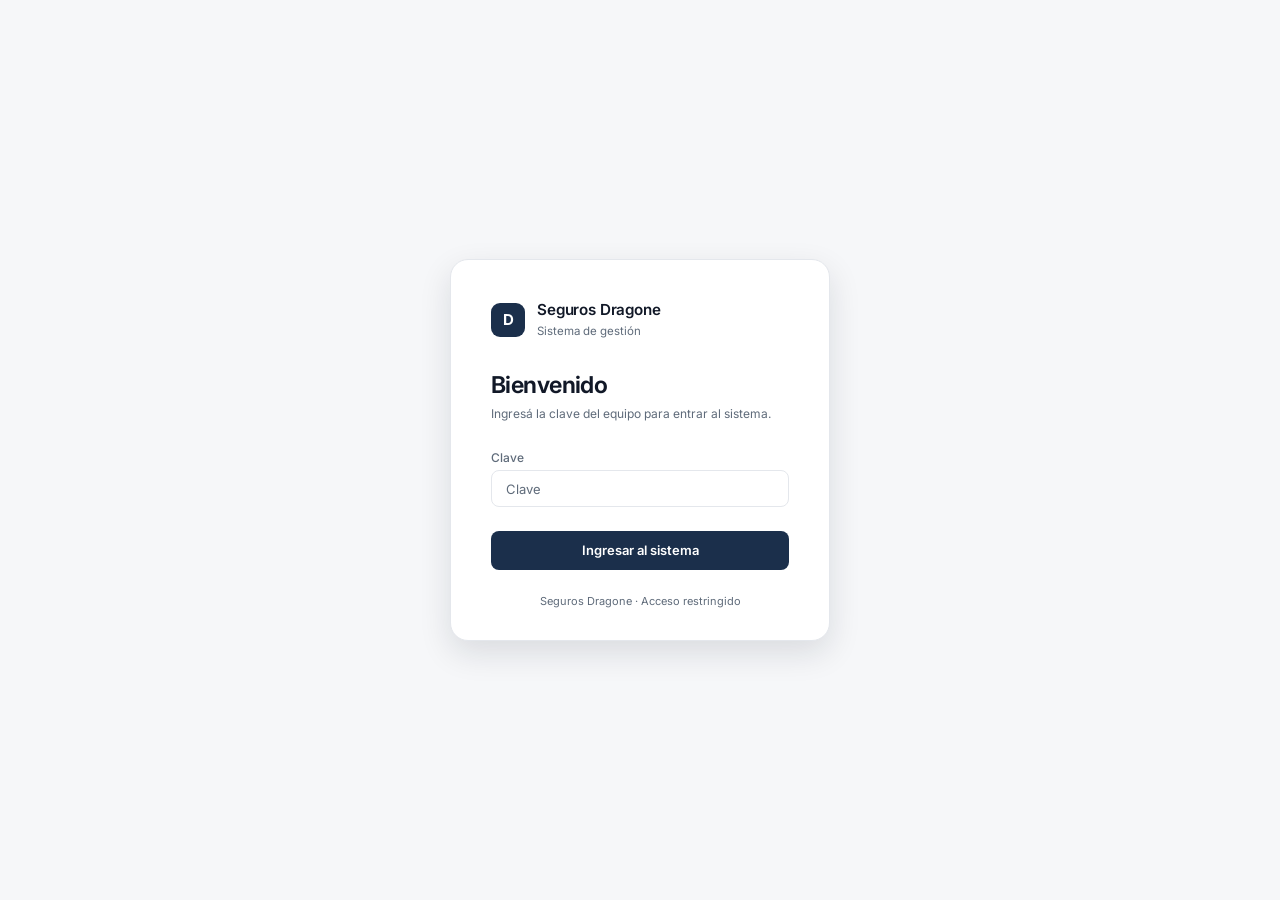
<file: index.html>
<!DOCTYPE html>
<html lang="es">
<head>
<meta charset="UTF-8">
<meta name="viewport" content="width=device-width, initial-scale=1.0">
<title>Inicio — Seguros Dragone</title>
<link rel="stylesheet" href="base.css?v=20261120">
<link rel="stylesheet" href="tareas.css?v=20261120">
<style>
  /* ── LOGIN ── */
  #login-screen {
    position:fixed;inset:0;z-index:1000;
    background:var(--navy);
    display:flex;align-items:center;justify-content:center;padding:1rem;
  }
  .login-card {
    background:var(--navy2);border:1px solid var(--border);border-radius:14px;
    padding:2.5rem 2.5rem 2rem;width:100%;max-width:380px;
    animation:fadeUp .4s ease;
  }
  @keyframes fadeUp{from{opacity:0;transform:translateY(16px)}to{opacity:1;transform:translateY(0)}}
  .login-logo{display:flex;align-items:center;gap:12px;margin-bottom:2rem;}
  .login-shield{width:44px;height:44px;clip-path:polygon(50% 0%,100% 15%,100% 70%,50% 100%,0% 70%,0% 15%);background:rgba(200,168,75,0.1);border:1.5px solid var(--gold);display:flex;align-items:center;justify-content:center;font-family:var(--serif);font-size:20px;font-weight:700;color:var(--gold);}
  .login-brand h1{font-family:var(--serif);font-size:1.05rem;font-weight:600;color:var(--white);}
  .login-brand span{font-family:var(--mono);font-size:9px;color:var(--muted);letter-spacing:.18em;text-transform:uppercase;}
  .login-title{font-family:var(--serif);font-size:1.4rem;font-weight:700;color:var(--white);margin-bottom:.4rem;}
  .login-title em{font-style:italic;color:var(--gold);}
  .login-sub{font-size:12px;color:var(--muted);margin-bottom:1.8rem;}
  .login-group{display:flex;flex-direction:column;gap:.35rem;margin-bottom:1rem;}
  .login-group label{font-family:var(--mono);font-size:10px;color:var(--muted);letter-spacing:.1em;text-transform:uppercase;}
  .login-group input{background:var(--navy3);border:1px solid var(--border);color:var(--white);padding:.6rem .9rem;border-radius:6px;font-family:var(--sans);font-size:13px;outline:none;transition:border-color .2s;width:100%;}
  .login-group input:focus{border-color:var(--gold);}
  .login-group input::placeholder{color:var(--muted);}
  .login-error{font-size:12px;color:var(--danger);margin-bottom:.8rem;display:none;padding:.5rem .8rem;background:rgba(224,85,85,0.08);border:1px solid rgba(224,85,85,0.2);border-radius:4px;}
  .login-error.show{display:block;}
  .btn-login{width:100%;padding:.7rem;border-radius:6px;border:none;background:var(--gold);color:var(--navy);font-family:var(--sans);font-size:13px;font-weight:600;cursor:pointer;transition:background .15s;margin-top:.5rem;}
  .btn-login:hover{background:var(--gold2);}
  .btn-login:disabled{opacity:.6;cursor:default;}
  .login-footer{text-align:center;margin-top:1.5rem;font-size:11px;color:var(--muted);}
  #sistema{display:none;}
  .page-inicio{max-width:1080px;}
  .saludo{font-size:1.9rem;font-weight:650;letter-spacing:-.03em;line-height:1.15;}
  .saludo-sub{font-size:14px;color:var(--text-2);margin:.3rem 0 1.8rem;}
  .bloque-titulo{font-size:13px;font-weight:600;color:var(--text-2);margin:0 0 10px;display:flex;align-items:center;gap:10px;}
  .bloque-titulo a{margin-left:auto;font-weight:500;color:var(--accent);text-decoration:none;font-size:12.5px;}
  .bloque-titulo a:hover{text-decoration:underline;}

  .hoy-grid{display:grid;grid-template-columns:repeat(auto-fit,minmax(190px,1fr));gap:14px;margin-bottom:2.2rem;}
  .hoy-card{display:flex;flex-direction:column;gap:6px;padding:18px 18px 16px;border-radius:16px;border:1px solid var(--line);background:var(--surface);box-shadow:var(--shadow);text-decoration:none;color:var(--text);transition:border-color .15s,box-shadow .15s,transform .15s;min-height:148px;}
  .hoy-card:hover{border-color:var(--accent);box-shadow:var(--shadow-lg);transform:translateY(-2px);}
  .hoy-top{display:flex;align-items:center;justify-content:space-between;}
  .hoy-icono{width:34px;height:34px;border-radius:10px;display:flex;align-items:center;justify-content:center;background:var(--accent-soft);color:var(--accent);}
  .hoy-icono svg{width:18px;height:18px;}
  .hoy-flecha{color:var(--text-2);font-size:14px;transition:transform .15s;}
  .hoy-card:hover .hoy-flecha{transform:translateX(3px);color:var(--accent);}
  .hoy-num{font-size:2.5rem;font-weight:650;letter-spacing:-.04em;line-height:1;margin-top:auto;font-variant-numeric:tabular-nums;}
  .hoy-lbl{font-size:13.5px;font-weight:600;}
  .hoy-det{font-size:12px;color:var(--text-2);min-height:1.2em;}
  .hoy-card.rojo .hoy-num{color:var(--danger);} .hoy-card.rojo .hoy-icono{background:var(--danger-soft);color:var(--danger);}
  .hoy-card.ambar .hoy-num{color:var(--warn);} .hoy-card.ambar .hoy-icono{background:var(--warn-soft);color:var(--warn);}
  .hoy-card.listo .hoy-num{color:var(--ok);} .hoy-card.listo .hoy-icono{background:var(--ok-soft);color:var(--ok);}
  .hoy-card.espera .hoy-num{color:var(--text-2);}

  .personas.compacto{margin:0 0 12px;gap:6px;}
  .personas.compacto .persona{padding:4px 12px 4px 4px;}
  .personas.compacto .avatar{width:26px;height:26px;font-size:10px;}
  .personas.compacto .persona-txt small{display:none;}
  
  @media(max-width:480px){.hoy-grid{grid-template-columns:1fr;}.hoy-card{min-height:0;}.saludo{font-size:1.5rem;}}
</style>
<link rel="stylesheet" href="tema.css?v=20261120">
<script src="tema.js?v=20261120"></script>
<script src="datos.js?v=20261120"></script>
</head>
<body>

<!-- PANTALLA DE LOGIN -->
<div id="login-screen">
  <div class="login-card">
    <div class="login-logo">
      <div class="login-shield">D</div>
      <div class="login-brand">
        <h1>Seguros Dragone</h1>
        <span>Sistema de gestión</span>
      </div>
    </div>
    <div class="login-title">Bienvenido</div>
    <div class="login-sub">Ingresá la clave del equipo para entrar al sistema.</div>
    <form onsubmit="intentarLogin(event)">
      <input type="text" autocomplete="username" value="equipo" hidden>
      <div class="login-group">
        <label for="login-pass">Clave</label>
        <input type="password" id="login-pass" placeholder="Clave" autocomplete="current-password" required>
      </div>
      <div class="login-error" id="login-error"></div>
      <button class="btn-login" id="btn-login" type="submit">Ingresar al sistema</button>
    </form>
    <div class="login-footer">Seguros Dragone · Acceso restringido</div>
  </div>
</div>

<!-- SISTEMA PRINCIPAL -->
<div id="sistema">
  <div class="page page-inicio">
    <div class="saludo" id="saludo"></div>
    <div class="saludo-sub" id="saludo-sub"></div>
    <div id="aviso-setup"></div>

    <div class="bloque-titulo">Para hoy</div>
    <div class="hoy-grid" id="hoy-grid"></div>

    <div class="bloque-titulo">Tareas de hoy <a href="tareas.html">Ver todas las tareas →</a></div>
    <div class="personas compacto" id="personas"></div>
    <form class="alta" id="alta" onsubmit="agregar(event)">
      <span class="alta-mas" aria-hidden="true">+</span>
      <input id="a-titulo" class="alta-titulo" placeholder="Agregar una tarea para hoy y apretar Enter" autocomplete="off" aria-label="Nueva tarea para hoy">
      <button class="btn primary sm" type="submit">Agregar</button>
    </form>
    <div id="tareas-hoy"></div>
  </div>
</div>

<script>

// La clave no está en este archivo: la valida la planilla y devuelve un pase que vence solo.
  const verificarSesion = () => !!temaSesion.leer();

  async function intentarLogin(ev) {
    ev.preventDefault();
    const campo = document.getElementById('login-pass'), err = document.getElementById('login-error'), btn = document.getElementById('btn-login');
    const fallo = msg => { err.textContent = msg; err.classList.add('show'); btn.disabled = false; btn.textContent = 'Ingresar al sistema'; campo.value = ''; campo.focus(); };
    err.classList.remove('show'); btn.disabled = true; btn.textContent = 'Ingresando...';
    try {
      const r = await fetch(DS.SCRIPT_URL, { method: 'POST', headers: { 'Content-Type': 'text/plain' }, body: JSON.stringify({ action: 'login', clave: campo.value }) });
      const j = await r.json();
      if (j.ok) { temaSesion.guardar(j.token, j.horas || 12); campo.value = ''; mostrarSistema(); }
      else if (j.error === 'sin_configurar') { temaSesion.guardar('', 12); sinClave = true; campo.value = ''; mostrarSistema(); }   // todavía no se definió una clave
      else if (j.error === 'bloqueado') fallo('Demasiados intentos. Esperá 10 minutos y probá de nuevo.');
      else fallo('Clave incorrecta.');
    } catch (e) { fallo('No se pudo conectar con la planilla. Revisá la conexión.'); }
  }
  let sinClave = false;

  function mostrarSistema() {
    document.getElementById('login-screen').style.display = 'none';
    document.getElementById('sistema').style.display = 'block';
    iniciar();
  }



  // ── INICIO: lo que hay que hacer hoy ───────────────────────────────────────
  // Para sumar una tarjeta: agregar un objeto a la lista que devuelve tarjetas().
  const { hoy, esc } = DS;
  const $ = id => document.getElementById(id);
  const ic = d => '<svg viewBox="0 0 24 24" fill="none" stroke="currentColor" stroke-width="1.8" stroke-linecap="round" stroke-linejoin="round">' + d + '</svg>';
  const ICONOS = {
    reclamo: ic('<path d="M12 8v5M12 16.5v.5"/><path d="M10.3 3.9L2.6 17.3A2 2 0 0 0 4.3 20.3h15.4a2 2 0 0 0 1.7-3L13.7 3.9a2 2 0 0 0-3.4 0z"/>'),
    cupon: ic('<rect x="2.5" y="5" width="19" height="14" rx="3"/><path d="M2.5 10h19M6.5 15h4"/>'),
    envio: ic('<path d="M21 3L10 14M21 3l-7 18-4-7-7-4z"/>'),
    torta: ic('<path d="M4 20h16M5 20v-7h14v7M5 16c1.2 0 1.2-1 2.3-1s1.2 1 2.4 1 1.2-1 2.3-1 1.2 1 2.3 1 1.2-1 2.4-1 1.1 1 2.3 1M12 13V9M12 6.5c.8-.9 1-1.6 0-2.5-1 .9-.8 1.6 0 2.5z"/>'),
    tarea: ic('<rect x="3" y="3" width="18" height="18" rx="4"/><path d="M8 12.5l2.8 2.8L16 9.5"/>')
  };

  let cob = null, ren = null, tareas = null, cli = null, impCia = [];
  let persona = DS.recordar('dragone-persona') || '';
  const equipo = () => [...new Set([...DS.EQUIPO, ...(tareas || []).map(t => t.responsable).filter(Boolean)])];
  const deHoy = () => (tareas || []).filter(t => (!persona || t.responsable === persona) && !t.hecha && ['hoy', 'atrasadas'].includes(DS.grupoDe(t)));
  const hechasHoy = () => (tareas || []).filter(t => (!persona || t.responsable === persona) && DS.hechaHoy(t));

  function tarjetas() {
    const c = cob ? DS.cobranzaHoy(cob) : null;
    const env = ren ? DS.renovacionesParaEnviar(ren) : null;
    const vencidas = env ? env.filter(o => o.estado === 'vencida').length : 0;
    const pend = tareas ? deHoy() : null, atras = pend ? pend.filter(t => DS.grupoDe(t) === 'atrasadas').length : 0;
    return [
      (() => {
        // Cupones propios vencidos + cuotas que la compañía informa impagas
        const nc = c ? c.impagos : null, ni = impCia.length, n = nc == null ? null : nc + ni;
        const det = nc == null ? '' : !n ? 'Nadie debe cuotas vencidas'
          : [nc ? nc + (nc === 1 ? ' cupón' : ' cupones') : '', ni ? ni + ' en compañías' : ''].filter(Boolean).join(' · ');
        return { href: !nc && ni ? 'gestion_polizas.html#compania' : 'gestion_polizas.html#impagos', icono: ICONOS.reclamo, n, tono: 'rojo', lbl: 'Impagos a reclamar', det };
      })(),
      { href: 'gestion_polizas.html', icono: ICONOS.cupon, n: c && c.vencenHoy, tono: 'ambar',
        lbl: 'Cupones que vencen hoy', det: c ? (c.vencenHoy ? (c.sinAvisar ? c.sinAvisar + ' sin aviso enviado' : 'Todos con aviso enviado') : 'Hoy no vence ninguno') : '' },
      { href: 'renovaciones.html#enviar', icono: ICONOS.envio, n: env && env.length, tono: 'ambar',
        lbl: 'Pólizas para enviar', det: env ? (env.length ? (vencidas ? vencidas + (vencidas === 1 ? ' ya vencida · ' : ' ya vencidas · ') : '') + 'próximos ' + DS.DIAS_ENVIO + ' días' : 'Renovaciones al día') : '' },
      { href: 'tareas.html', icono: ICONOS.tarea, n: pend && pend.length, tono: atras ? 'rojo' : '',
        lbl: persona ? 'Tareas de ' + persona : 'Tareas del equipo', det: pend ? (pend.length ? (atras ? atras + (atras === 1 ? ' atrasada' : ' atrasadas') : 'Para hoy') : 'Nada pendiente para hoy') : '' },
      (() => {
        const sem = cli ? DS.cumpleanos(cli, 7) : null, hoyC = sem ? sem.filter(x => x.faltan === 0) : null;
        return { href: 'clientes.html#cumples', icono: ICONOS.torta, n: hoyC && hoyC.length, tono: 'ambar', sinVerde: true, lbl: 'Cumpleaños de hoy',
          det: sem ? (hoyC.length ? hoyC.slice(0, 2).map(x => x.c.nombre).join(', ') + (hoyC.length > 2 ? ' y ' + (hoyC.length - 2) + ' más' : '') : (sem.length ? sem.length + ' en los próximos 7 días' : 'Ninguno esta semana')) : '' };
      })()
    ];
  }

  function render() {
    const h = new Date().getHours();
    $('saludo').textContent = (h < 13 ? 'Buen día' : h < 20 ? 'Buenas tardes' : 'Buenas noches') + (persona ? ', ' + persona : '');
    $('saludo-sub').textContent = DS.fechaLarga(hoy) + ' · esto es lo que hay para hoy';

    $('hoy-grid').innerHTML = tarjetas().map(t => {
      const cargando = t.n == null, tono = cargando ? 'espera' : t.n === 0 ? (t.sinVerde ? 'espera' : 'listo') : t.tono;
      return `<a class="hoy-card ${tono}" href="${t.href}">
        <div class="hoy-top"><span class="hoy-icono">${t.icono}</span><span class="hoy-flecha">→</span></div>
        <div class="hoy-num">${cargando ? '—' : t.n}</div>
        <div><div class="hoy-lbl">${esc(t.lbl)}</div><div class="hoy-det">${esc(t.det)}</div></div>
      </a>`;
    }).join('');

    $('personas').innerHTML = [''].concat(equipo()).map(p =>
      `<button class="persona${p === persona ? ' active' : ''}" aria-pressed="${p === persona}" onclick="elegir('${esc(p)}')">
        <span class="avatar">${p ? esc(DS.iniciales(p)) : '★'}</span><span class="persona-txt"><strong>${p ? esc(p) : 'Todo el equipo'}</strong></span></button>`).join('');

    if (!tareas) { $('tareas-hoy').innerHTML = ''; return; }
    const pend = deHoy().sort((a, b) => (b.importante - a.importante) || (a.fecha - b.fecha)), hechas = hechasHoy();
    $('tareas-hoy').innerHTML = (pend.length ? pend.map(t => fila(t, false)).join('') : '<div class="vacio">Nada pendiente para hoy.</div>') + hechas.map(t => fila(t, true)).join('');
  }

  function fila(t, hecha) {
    const atrasada = !hecha && DS.grupoDe(t) === 'atrasadas';
    return `<div class="tarea${hecha ? ' hecha' : ''}${t.importante ? ' importante' : ''}">
      <button class="check" role="checkbox" aria-checked="${hecha}" aria-label="${hecha ? 'Marcar como pendiente' : 'Marcar como hecha'}: ${esc(t.titulo)}" onclick="tildar('${esc(t.id)}',${!hecha})">
        <svg viewBox="0 0 24 24" fill="none" stroke="currentColor" stroke-width="3" stroke-linecap="round" stroke-linejoin="round"><path d="M6 12.5l4 4 8-9"/></svg></button>
      <a class="tarea-cuerpo" href="tareas.html" style="text-decoration:none"><span class="tarea-titulo">${t.importante ? '<i class="estrella">★</i>' : ''}${esc(t.titulo)}</span>${t.notas ? `<span class="tarea-notas">${esc(t.notas)}</span>` : ''}</a>
      <div class="tarea-meta">
        ${atrasada ? `<span class="pill rojo">Atrasada · ${DS.fechaCorta(t.fecha)}</span>` : ''}
        ${!persona && t.responsable ? `<span class="avatar sm" title="${esc(t.responsable)}">${esc(DS.iniciales(t.responsable))}</span>` : ''}
      </div></div>`;
  }

  function elegir(p) { persona = p; DS.recordar('dragone-persona', p); render(); }

  async function guardar(t, copia) {
    render();
    try { await DS.post({ action: 'guardar_tarea', tarea: DS.tareaAFila(t) }); }
    catch (e) { if (copia) Object.assign(t, copia); else tareas = tareas.filter(x => x !== t); render(); DS.toast('No se pudo guardar: ' + e.message, true); }
  }
  function tildar(id, hecha) {
    const t = tareas.find(x => x.id === id); if (!t) return;
    const copia = { ...t }; DS.completar(t, hecha); guardar(t, copia);
  }
  function agregar(ev) {
    ev.preventDefault();
    const titulo = $('a-titulo').value.trim();
    if (!titulo || !tareas) { $('a-titulo').focus(); return; }
    const t = { id: DS.nuevoId('TAR'), titulo, responsable: persona || DS.EQUIPO[0], fecha: new Date(hoy), repite: 'No',
                hecha: false, fechaHecha: null, importante: false, notas: '', creada: DS.fechaISO(new Date()) };
    tareas.push(t); $('a-titulo').value = ''; guardar(t, null);
  }

  let iniciado = false;
  async function iniciar() {
    if (iniciado) return; iniciado = true;
    render();
    // Cada bloque se carga por separado: si una hoja todavía no existe, el resto igual aparece
    const [cup, cupEst, venc, vencEst, pend, clientes, impC] = await Promise.all(
      ['Cupones', 'CuponesEstado', 'Vencimientos', 'RenovacionesEstado', 'Pendientes', 'Clientes', 'ImpagosCompania'].map(DS.hojaOpcional));
    impCia = DS.leerImpagosCompania(impC || []);
    cli = DS.leerClientes(clientes || []);
    if (cup) cob = DS.leerCobranza(cup, cupEst);
    if (venc) ren = DS.leerRenovaciones(venc, vencEst);
    if (pend) tareas = DS.leerTareas(pend);
    if (sinClave) $('aviso-setup').innerHTML = '<div class="notice"><strong>El sistema todavía no tiene clave.</strong> Cualquiera con la dirección puede leer la planilla. Para protegerlo, abrí la planilla en Google Sheets y elegí el menú <em>Sistema Dragone → Definir clave de acceso</em>.</div>';
    render();
  }

  // Verificar sesión al cargar
  if (verificarSesion()) mostrarSistema();
</script>
</body>
</html>
</file>
<file: base.css>
/* BASE — componentes compartidos por los módulos nuevos (calendario, panel, tablas, formularios).
   Los colores salen de tema.css, que se carga después. */

  *{box-sizing:border-box;margin:0;padding:0;}
  body{background:var(--navy);color:var(--white);font-family:var(--sans);min-height:100vh;}
  body::before{content:'';position:fixed;inset:0;background:radial-gradient(ellipse at 10% 0%,rgba(200,168,75,0.07) 0%,transparent 50%),radial-gradient(ellipse at 90% 100%,rgba(26,74,122,0.18) 0%,transparent 50%);pointer-events:none;z-index:0;}
  button,input,select,textarea{font-family:inherit;}

  header{position:relative;z-index:10;padding:1.2rem 2.5rem;border-bottom:1px solid var(--border);background:rgba(13,27,42,0.97);display:flex;align-items:center;justify-content:space-between;gap:1rem;}
  .brand{display:flex;align-items:center;gap:12px;text-decoration:none;color:inherit;}
  .brand-shield{width:36px;height:36px;clip-path:polygon(50% 0%,100% 15%,100% 70%,50% 100%,0% 70%,0% 15%);background:rgba(200,168,75,0.1);border:1.5px solid var(--gold);display:flex;align-items:center;justify-content:center;font-family:var(--serif);font-size:16px;font-weight:700;color:var(--gold);}
  .brand-text h1{font-family:var(--serif);font-size:.95rem;font-weight:600;}
  .brand-text span{font-family:var(--mono);font-size:9px;color:var(--muted);letter-spacing:.18em;text-transform:uppercase;}
  .header-right{display:flex;align-items:center;gap:.8rem;}
  .back-btn,.btn-refresh{font-family:var(--mono);font-size:10px;letter-spacing:.1em;text-transform:uppercase;color:var(--muted);border:1px solid var(--border);padding:6px 12px;border-radius:3px;text-decoration:none;background:transparent;cursor:pointer;transition:color .2s,border-color .2s;white-space:nowrap;}
  .back-btn:hover,.btn-refresh:hover{color:var(--gold);border-color:var(--gold);}

  .page{position:relative;z-index:1;padding:2rem 2.5rem 3rem;}
  .page-eyebrow{font-family:var(--mono);font-size:10px;letter-spacing:.22em;text-transform:uppercase;color:var(--gold);margin-bottom:.5rem;display:flex;align-items:center;gap:8px;}
  .page-eyebrow::before{content:'';width:24px;height:1px;background:var(--gold);display:inline-block;}
  .page-title{font-family:var(--serif);font-size:clamp(1.4rem,3vw,2rem);font-weight:700;margin-bottom:.3rem;}
  .page-title em{font-style:italic;color:var(--gold);}
  .last-update{font-family:var(--mono);font-size:10px;color:var(--muted);margin-bottom:1.4rem;}

  /* TABS */
  .tabs{display:flex;gap:.3rem;border-bottom:1px solid var(--border);margin-bottom:1.5rem;overflow-x:auto;}
  .tab{background:none;border:none;border-bottom:2px solid transparent;color:var(--muted);padding:.7rem 1.1rem;font-size:13px;font-weight:500;cursor:pointer;white-space:nowrap;transition:color .15s;}
  .tab:hover{color:var(--white);}
  .tab.active{color:var(--gold);border-bottom-color:var(--gold);}
  .tab .count{font-family:var(--mono);font-size:10px;margin-left:6px;opacity:.7;}
  .panel{display:none;}
  .panel.active{display:block;}

  /* BOTONES */
  .btn{padding:.5rem 1rem;border-radius:6px;border:1px solid var(--border);background:transparent;color:var(--white);font-size:12px;font-weight:500;cursor:pointer;transition:all .15s;white-space:nowrap;}
  .btn:hover{border-color:var(--gold);color:var(--gold);}
  .btn.primary{background:var(--gold);border-color:var(--gold);color:var(--navy);font-weight:600;}
  .btn.primary:hover{background:var(--gold2);color:var(--navy);}
  .btn.sm{padding:.3rem .65rem;font-size:11px;}
  .btn.danger:hover{border-color:var(--danger);color:var(--danger);}
  .btn:disabled{opacity:.5;cursor:wait;}
  .inp{background:var(--navy3);border:1px solid var(--border);color:var(--white);padding:.5rem .8rem;border-radius:6px;font-size:13px;outline:none;transition:border-color .2s;min-width:0;}
  .inp:focus{border-color:var(--gold);}
  .inp::placeholder{color:var(--muted);}
  select.inp option{background:var(--navy2);}

  /* MÉTRICAS */
  .metrics-row{display:grid;grid-template-columns:repeat(auto-fit,minmax(140px,1fr));gap:1px;background:var(--border);border:1px solid var(--border);border-radius:8px;overflow:hidden;margin-bottom:1.2rem;}
  .metric{background:var(--navy2);padding:1.1rem 1.3rem;}
  .metric-val{font-family:var(--serif);font-size:1.8rem;font-weight:600;line-height:1;margin-bottom:.35rem;white-space:nowrap;}
  .metric-val small{font-family:var(--mono);font-size:11px;font-weight:400;color:var(--muted);margin-left:6px;}
  .metric-lbl{font-size:11px;color:var(--muted);}
  .c-gold{color:var(--gold);}.c-ok{color:var(--ok);}.c-warn{color:var(--warn);}.c-danger{color:var(--danger);}.c-info{color:var(--info);}

  /* TOOLBAR */
  .toolbar{display:flex;align-items:center;gap:.6rem;flex-wrap:wrap;margin-bottom:1rem;}
  .month-nav{display:flex;align-items:center;gap:.4rem;}
  .month-nav .arrow{width:32px;height:32px;border-radius:6px;border:1px solid var(--border);background:transparent;color:var(--white);cursor:pointer;font-size:15px;}
  .month-nav .arrow:hover{border-color:var(--gold);color:var(--gold);}
  .month-label{font-family:var(--serif);font-size:1.25rem;font-weight:600;min-width:11.5rem;text-align:center;text-transform:capitalize;}
  .spacer{flex:1;}

  /* CALENDARIO */
  .cal-layout{display:grid;grid-template-columns:minmax(0,1fr) 370px;gap:1rem;align-items:start;}
  .cal{border:1px solid var(--border);border-radius:12px;overflow:hidden;background:var(--border);display:grid;grid-template-columns:repeat(7,minmax(0,1fr));gap:1px;}
  .cal-dow{background:var(--navy2);padding:.55rem;text-align:center;font-size:12px;font-weight:500;color:var(--muted);}
  .cal-cell{background:var(--navy2);min-height:104px;padding:.4rem;cursor:pointer;transition:background .12s;display:flex;flex-direction:column;gap:3px;border:1px solid transparent;}
  .cal-cell:hover{background:var(--navy3);}
  .cal-cell.out{background:var(--navy);cursor:default;}
  .cal-cell.sel{border-color:var(--gold);background:var(--navy3);}
  .cal-num{display:flex;align-items:center;justify-content:space-between;font-family:var(--mono);font-size:11px;color:var(--muted);margin-bottom:1px;}
  .cal-cell.today .cal-num b{background:var(--gold);color:var(--navy);border-radius:50%;width:20px;height:20px;display:inline-flex;align-items:center;justify-content:center;}
  .cal-num b{font-weight:500;}
  .cal-num span{font-size:9px;}
  .chip{font-size:11px;font-weight:500;line-height:1.3;padding:2px 6px;border-radius:4px;white-space:nowrap;overflow:hidden;text-overflow:ellipsis;border-left:2px solid;}
  .chip.pendiente{background:var(--warn-soft);border-color:var(--warn);color:var(--warn);}
  .chip.avisado{background:var(--info-soft);border-color:var(--info);color:var(--info);}
  .chip.pagado{background:var(--ok-soft);border-color:var(--ok);color:var(--ok);}
  .chip.vencido{background:var(--danger-soft);border-color:var(--danger);color:var(--danger);}
  .chip.previo{background:var(--neutral-soft);border-color:var(--muted);color:var(--muted);}
  .chip-more{font-family:var(--mono);font-size:9.5px;color:var(--muted);padding-left:4px;}
  .legend{display:flex;gap:1rem;flex-wrap:wrap;margin-top:.7rem;font-size:11px;color:var(--muted);}
  .legend i{display:inline-block;width:9px;height:9px;border-radius:2px;margin-right:5px;}

  /* PANEL DEL DÍA */
  .day-panel{background:var(--navy2);border:1px solid var(--border);border-radius:12px;position:sticky;top:1rem;max-height:calc(100vh - 2rem);display:flex;flex-direction:column;}
  .day-head{padding:1rem 1.1rem .8rem;border-bottom:1px solid var(--border);}
  .seg{display:inline-flex;border:1px solid var(--border);border-radius:6px;overflow:hidden;margin-bottom:.8rem;}
  .seg button{background:transparent;border:none;color:var(--muted);font-size:11px;padding:.35rem .7rem;cursor:pointer;}
  .seg button.active{background:var(--gold);color:var(--navy);font-weight:600;}
  .day-title{font-family:var(--serif);font-size:1.05rem;font-weight:600;}
  .day-title::first-letter{text-transform:uppercase;}
  .day-sub{font-size:11px;color:var(--muted);margin-top:2px;}
  .day-list{overflow-y:auto;padding:.5rem;}
  .item{padding:.75rem .7rem;border-radius:6px;border:1px solid transparent;}
  .item + .item{border-top-color:var(--border);border-radius:0;}
  .item-top{display:flex;align-items:flex-start;justify-content:space-between;gap:.5rem;}
  .item-name{font-size:13px;font-weight:600;line-height:1.3;}
  .item-meta{font-size:12px;color:var(--muted);margin-top:2px;}
  .item-notes{font-size:11px;color:var(--muted);margin-top:4px;font-style:italic;}
  .badge{border-radius:20px;white-space:nowrap;}
  .badge.pendiente{color:var(--warn);background:var(--warn-soft);}
  .badge.avisado{color:var(--info);background:var(--info-soft);}
  .badge.pagado{color:var(--ok);background:var(--ok-soft);}
  .badge.vencido{color:var(--danger);background:var(--danger-soft);}
  .badge.previo{color:var(--muted);background:var(--neutral-soft);}
  .item-actions{display:flex;gap:.4rem;flex-wrap:wrap;margin-top:.6rem;}
  .btn-wpp{display:inline-flex;align-items:center;gap:5px;padding:.3rem .7rem;border-radius:6px;background:var(--ok-soft);color:var(--ok);border:1px solid transparent;font-size:11px;font-weight:600;text-decoration:none;transition:all .15s;}
  .btn-wpp:hover{background:var(--ok);color:var(--navy);}
  .btn-wpp.off{opacity:.35;pointer-events:none;}
  .tog{padding:.3rem .65rem;border-radius:8px;border:1px solid var(--border);background:transparent;color:var(--muted);font-size:11px;cursor:pointer;transition:all .15s;}
  .tog:hover{border-color:var(--muted);color:var(--white);}
  .tog.on-aviso{background:var(--info-soft);border-color:transparent;color:var(--info);}
  .tog.on-pago{background:var(--ok-soft);border-color:transparent;color:var(--ok);}
  .empty{text-align:center;padding:2.2rem 1rem;color:var(--muted);font-size:12.5px;line-height:1.5;}

  /* TABLAS */
  .table-wrap{border:1px solid var(--border);border-radius:8px;overflow-x:auto;background:var(--navy2);}
  table{width:100%;border-collapse:collapse;font-size:13px;}
  th{padding:.7rem 1rem;text-align:left;font-family:var(--mono);font-size:10px;text-transform:uppercase;letter-spacing:.1em;color:var(--muted);font-weight:500;white-space:nowrap;border-bottom:1px solid var(--border);}
  td{padding:.75rem 1rem;border-bottom:1px solid rgba(200,168,75,.08);vertical-align:middle;}
  tr:last-child td{border-bottom:none;}
  td.num,th.num{text-align:right;font-family:var(--mono);font-size:12px;white-space:nowrap;}
  td.mono{font-family:var(--mono);font-size:12px;}
  tr.off td{opacity:.45;}
  tr.total td{font-weight:600;border-top:1px solid var(--border);background:rgba(200,168,75,.05);}
  .rate{display:flex;align-items:center;gap:8px;justify-content:flex-end;}
  .rate-bar{width:70px;height:5px;background:var(--navy3);border-radius:3px;overflow:hidden;}
  .rate-bar i{display:block;height:100%;border-radius:3px;}
  .row-actions{display:flex;gap:.35rem;justify-content:flex-end;}

  /* CHARTS */
  .charts-row{display:grid;grid-template-columns:1fr 1fr;gap:1rem;margin-top:1.2rem;}
  .chart-card{background:var(--navy2);border:1px solid var(--border);border-radius:8px;padding:1.2rem;}
  .chart-title{font-family:var(--mono);font-size:10px;letter-spacing:.1em;text-transform:uppercase;color:var(--muted);margin-bottom:1rem;}
  .chart-wrap{position:relative;height:230px;}
  .sub-title{font-family:var(--serif);font-size:1rem;font-weight:600;margin:1.8rem 0 .8rem;padding-bottom:.5rem;border-bottom:1px solid var(--border);}

  /* MODAL */
  .modal-bg{position:fixed;inset:0;z-index:100;background:rgba(5,12,20,.75);display:none;align-items:flex-start;justify-content:center;padding:4vh 1rem;overflow-y:auto;}
  .modal-bg.open{display:flex;}
  .modal{background:var(--navy2);border:1px solid var(--border);border-radius:12px;padding:1.6rem;width:100%;max-width:520px;}
  .modal.wide{max-width:760px;}
  .modal h3{font-family:var(--serif);font-size:1.2rem;margin-bottom:.3rem;}
  .modal p.hint{font-size:12px;color:var(--muted);margin-bottom:1.2rem;line-height:1.5;}
  .form-grid{display:grid;grid-template-columns:1fr 1fr;gap:.9rem;}
  .fg{display:flex;flex-direction:column;gap:.3rem;}
  .fg.full{grid-column:1/-1;}
  .fg label{font-family:var(--mono);font-size:10px;color:var(--muted);letter-spacing:.1em;text-transform:uppercase;}
  .fg small{font-size:11px;color:var(--muted);}
  .modal-actions{display:flex;gap:.6rem;justify-content:flex-end;margin-top:1.4rem;flex-wrap:wrap;}
  .rep-form td{padding:.4rem .5rem;}
  .rep-form .inp{width:100%;text-align:right;font-family:var(--mono);font-size:12px;}
  .rep-form .inp.txt{text-align:left;font-family:var(--sans);}

  .loading{text-align:center;padding:4rem;color:var(--muted);font-family:var(--mono);font-size:12px;}
  @keyframes pulse{0%,100%{opacity:.3}50%{opacity:1}}
  .dot{animation:pulse 1.2s infinite;display:inline-block;}
  .dot:nth-child(2){animation-delay:.2s}.dot:nth-child(3){animation-delay:.4s}
  .notice{border:1px solid transparent;background:var(--warn-soft);color:var(--warn);border-radius:8px;padding:1rem 1.2rem;font-size:13px;line-height:1.55;margin-bottom:1.2rem;}
  #toast{position:fixed;bottom:1.5rem;left:50%;transform:translateX(-50%) translateY(20px);background:var(--navy3);border:1px solid var(--border);padding:.7rem 1.2rem;border-radius:8px;font-size:12.5px;z-index:200;opacity:0;pointer-events:none;transition:all .25s;max-width:90vw;}
  #toast.show{opacity:1;transform:translateX(-50%) translateY(0);}
  #toast.err{border-color:var(--danger);color:#f0a3a3;}

  footer{position:relative;z-index:1;padding:1.2rem 2.5rem;border-top:1px solid var(--border);display:flex;align-items:center;justify-content:space-between;}
  .footer-brand{font-family:var(--serif);font-size:12px;color:var(--muted);}
  .footer-ver{font-family:var(--mono);font-size:9px;color:var(--muted);letter-spacing:.1em;}

  @media(max-width:1050px){
    .cal-layout{grid-template-columns:1fr;}
    .day-panel{position:static;max-height:none;}
  }
  @media(max-width:700px){
    header,.page,footer{padding-left:1rem;padding-right:1rem;}
    .brand-text span{display:none;}
    .charts-row{grid-template-columns:1fr;}
    .metrics-row{grid-template-columns:repeat(2,1fr);}
    .form-grid{grid-template-columns:1fr;}
    .month-label{min-width:0;flex:1;font-size:1.05rem;}
    .month-nav{width:100%;}
    .cal-cell{min-height:58px;padding:.25rem;align-items:center;}
    .cal-num{width:100%;justify-content:center;}
    .cal-num span{display:none;}
    .chips{display:flex;flex-wrap:wrap;gap:3px;justify-content:center;}
    .chip{width:7px;height:7px;padding:0;border-radius:50%;border-left-width:0;font-size:0;}
    .chip.pendiente{background:var(--warn);}.chip.avisado{background:var(--info);}.chip.pagado{background:var(--ok);}.chip.vencido{background:var(--danger);}.chip.previo{background:var(--muted);}
    .chip-more{padding:0;font-size:9px;}
    .cal-dow{font-size:8.5px;padding:.4rem 0;letter-spacing:.04em;}
  }
</file>
<file: tareas.css>
/* TAREAS — lista "Mi día". La usan tareas.html y el inicio. Los colores salen de tema.css. */
.page-tareas { max-width: 920px; }

.avatar { width: 34px; height: 34px; border-radius: 50%; background: var(--accent-soft); color: var(--accent); display: inline-flex; align-items: center; justify-content: center; font-size: 12px; font-weight: 600; flex: none; }
.avatar.sm { width: 24px; height: 24px; font-size: 10px; }

/* Selector de persona */
.personas { display: flex; gap: 10px; flex-wrap: wrap; margin: 1.2rem 0 1.4rem; }
.persona { display: flex; align-items: center; gap: 10px; padding: 8px 14px 8px 8px; border-radius: 999px; border: 1px solid var(--line); background: var(--surface); color: var(--text); cursor: pointer; text-align: left; transition: border-color .12s, box-shadow .12s; }
.persona:hover { border-color: var(--text-2); }
.persona.active { border-color: var(--accent); box-shadow: 0 0 0 3px var(--accent-soft); }
.persona.active .avatar { background: var(--accent); color: var(--on-accent); }
.persona-txt strong { display: block; font-size: 13.5px; font-weight: 600; line-height: 1.2; }
.persona-txt small { font-size: 11.5px; color: var(--text-2); }
.persona-txt em { font-style: normal; color: var(--danger); font-weight: 500; }

/* Avance del día */
.progreso { margin-bottom: 1.2rem; }
.progreso-txt { font-size: 13px; color: var(--text-2); margin-bottom: 6px; }
.progreso-txt strong { color: var(--text); font-weight: 600; }
.progreso-barra { height: 6px; border-radius: 3px; background: var(--surface-2); overflow: hidden; }
.progreso-barra i { display: block; height: 100%; border-radius: 3px; background: var(--ok); transition: width .3s; }

/* Alta rápida */
.alta { display: flex; align-items: center; gap: 8px; padding: 8px 10px 8px 14px; border: 1px solid var(--line); border-radius: 14px; background: var(--surface); box-shadow: var(--shadow); margin-bottom: 1.6rem; flex-wrap: wrap; }
.alta:focus-within { border-color: var(--accent); box-shadow: 0 0 0 3px var(--accent-soft); }
.alta-mas { font-size: 20px; color: var(--text-2); line-height: 1; }
.alta-titulo { flex: 1 1 220px; min-width: 0; border: none; outline: none; background: transparent; color: var(--text); font-size: 15px; padding: 8px 4px; }
.alta-titulo::placeholder { color: var(--text-2); }
.alta-campo { border: 1px solid transparent; background: var(--surface-2); color: var(--text); border-radius: 8px; padding: 6px 8px; font-size: 12.5px; outline: none; max-width: 150px; }
.alta-campo:focus { border-color: var(--accent); }

/* Grupos y filas */
.grupo { margin-bottom: 1.6rem; }
.grupo h2 { font-size: 13px; font-weight: 600; color: var(--text-2); margin-bottom: 8px; display: flex; align-items: center; gap: 8px; }
.grupo h2 span { font-size: 11.5px; font-weight: 500; background: var(--surface-2); padding: 1px 8px; border-radius: 10px; }
.g-atrasadas h2 { color: var(--danger); }
.g-atrasadas h2 span { background: var(--danger-soft); }
.g-hoy h2 { color: var(--text); font-size: 15px; }
.vacio { font-size: 13px; color: var(--text-2); padding: 14px 16px; border: 1px dashed var(--line); border-radius: 12px; }

.tarea { display: flex; align-items: center; gap: 12px; padding: 10px 14px; background: var(--surface); border: 1px solid var(--line); border-radius: 12px; margin-bottom: 6px; transition: border-color .12s; }
.tarea:hover { border-color: var(--text-2); }
.check { width: 22px; height: 22px; border-radius: 50%; border: 2px solid var(--text-2); background: transparent; color: transparent; cursor: pointer; flex: none; display: flex; align-items: center; justify-content: center; padding: 0; transition: all .12s; }
.check svg { width: 13px; height: 13px; }
.check:hover { border-color: var(--ok); color: var(--ok); }
.tarea.hecha .check { background: var(--ok); border-color: var(--ok); color: var(--surface); }
.tarea-cuerpo { flex: 1; min-width: 0; background: none; border: none; text-align: left; cursor: pointer; color: var(--text); padding: 2px 0; }
.tarea-titulo { display: block; font-size: 14.5px; font-weight: 500; line-height: 1.35; }
.tarea-notas { display: block; font-size: 12.5px; color: var(--text-2); margin-top: 2px; white-space: nowrap; overflow: hidden; text-overflow: ellipsis; }
.tarea.hecha .tarea-titulo { text-decoration: line-through; color: var(--text-2); font-weight: 400; }
.estrella { font-style: normal; color: var(--warn); margin-right: 6px; }
.tarea.importante { border-left: 3px solid var(--warn); }
.tarea-meta { display: flex; align-items: center; gap: 6px; flex: none; }
.pill { font-size: 11.5px; font-weight: 500; padding: 2px 8px; border-radius: 6px; background: var(--surface-2); color: var(--text-2); white-space: nowrap; }
.pill.rojo { background: var(--danger-soft); color: var(--danger); }
.mini { font-size: 11.5px; padding: 3px 8px; border-radius: 6px; border: 1px solid transparent; background: transparent; color: var(--text-2); cursor: pointer; white-space: nowrap; }
.mini:hover { color: var(--text); border-color: var(--text-2); }

@media (max-width: 700px) {
  .tarea { flex-wrap: wrap; }
  .tarea-meta { width: 100%; padding-left: 34px; }
  .alta-campo { flex: 1 1 30%; max-width: none; }
  .persona { padding: 6px 12px 6px 6px; }
}
</file>
<file: tema.css>
/* ═══════════════════════════════════════════════════════════════════════════
   TEMA — Seguros Dragone
   Look único para todo el sistema. Se carga DESPUÉS del <style> de cada módulo
   y lo pisa: cambiar un color acá lo cambia en todas las pantallas.
   ═══════════════════════════════════════════════════════════════════════════ */
@import url('https://fonts.googleapis.com/css2?family=Inter:wght@400;500;600;700&display=swap');

:root {
  /* Superficies y texto */
  --bg: #f6f7f9;
  --surface: #ffffff;
  --surface-2: #f1f3f6;
  --line: #e4e7ec;
  --text: #111827;
  --text-2: #5f6b7a;

  /* Acento: azul marino Dragone */
  --accent: #1b2f4b;
  --accent-2: #2b4770;
  --on-accent: #ffffff;
  --accent-soft: #e9eef5;

  /* Estados */
  --ok: #15803d;      --ok-soft: #e6f4ea;
  --warn: #b45309;    --warn-soft: #fcefd9;
  --danger: #c2362b;  --danger-soft: #fce9e7;
  --info: #2563eb;    --info-soft: #e5edfd;
  --neutral-soft: #eef0f3;

  --radius: 12px;
  --shadow: 0 1px 2px rgba(16, 24, 40, .05);
  --shadow-lg: 0 12px 32px rgba(16, 24, 40, .12);
  --overlay: rgba(16, 24, 40, .45);

  /* Nombres viejos que usan los módulos, apuntados a la paleta nueva */
  --navy: var(--bg);
  --navy2: var(--surface);
  --navy3: var(--surface-2);
  --navy4: var(--line);
  --blue: var(--accent);
  --gold: var(--accent);
  --gold2: var(--accent-2);
  --white: var(--text);
  --muted: var(--text-2);
  --border: var(--line);
  --serif: 'Inter', system-ui, -apple-system, 'Segoe UI', sans-serif;
  --sans: 'Inter', system-ui, -apple-system, 'Segoe UI', sans-serif;
  --mono: 'Inter', system-ui, -apple-system, 'Segoe UI', sans-serif;
  color-scheme: light;
}

:root[data-theme="dark"] {
  --bg: #0e1116;
  --surface: #161a21;
  --surface-2: #1e232c;
  --line: #2a303b;
  --text: #e9ecf1;
  --text-2: #98a2b3;

  --accent: #a9c4ee;
  --accent-2: #c3d6f5;
  --on-accent: #0e1116;
  --accent-soft: rgba(169, 196, 238, .12);

  --ok: #4ade80;      --ok-soft: rgba(74, 222, 128, .13);
  --warn: #fbbf24;    --warn-soft: rgba(251, 191, 36, .13);
  --danger: #f87171;  --danger-soft: rgba(248, 113, 113, .14);
  --info: #7cb0ff;    --info-soft: rgba(124, 176, 255, .14);
  --neutral-soft: rgba(152, 162, 179, .12);

  --shadow: none;
  --shadow-lg: 0 12px 32px rgba(0, 0, 0, .5);
  --overlay: rgba(0, 0, 0, .6);
  color-scheme: dark;
}

/* ── Base ─────────────────────────────────────────────────────────────────── */
body { background: var(--bg); color: var(--text); font-family: var(--sans); -webkit-font-smoothing: antialiased; }
body::before { display: none; }
button, input, select, textarea { font-family: inherit; }
::selection { background: var(--accent-soft); }

/* ── Encabezado ───────────────────────────────────────────────────────────── */
header { background: var(--surface); border-bottom: 1px solid var(--line); padding: .85rem 2rem; }
.brand-shield, .login-shield {
  clip-path: none; border: none; border-radius: 9px; width: 34px; height: 34px;
  background: var(--accent); color: var(--on-accent); font-size: 15px; font-weight: 700;
}
.brand-text h1, .login-brand h1 { font-size: .95rem; font-weight: 600; letter-spacing: -.01em; }
.brand-text span, .login-brand span { font-size: 11.5px; letter-spacing: 0; text-transform: none; color: var(--text-2); }
.header-right { display: flex; align-items: center; gap: .6rem; }
.back-btn, .btn-refresh, .btn-logout, .date-tag, .tema-btn {
  font-size: 12.5px; font-weight: 500; letter-spacing: 0; text-transform: none;
  color: var(--text-2); background: transparent; border: 1px solid var(--line);
  border-radius: 8px; padding: 6px 12px; line-height: 1.3;
}
.back-btn:hover, .btn-refresh:hover, .tema-btn:hover { color: var(--text); border-color: var(--text-2); }
.date-tag { border-color: transparent; padding-left: 0; padding-right: 0; }
.tema-btn { cursor: pointer; display: inline-flex; align-items: center; justify-content: center; padding: 6px 8px; }
.tema-btn svg { width: 16px; height: 16px; display: block; }
.user-pill { border-color: var(--line); font-size: 12.5px; }
.user-avatar { background: var(--accent-soft); color: var(--accent); font-weight: 600; }

/* ── Títulos de página ────────────────────────────────────────────────────── */
.page-eyebrow, .hero-eyebrow { display: none; }
.page-title { font-size: 1.65rem; font-weight: 650; letter-spacing: -.025em; }
.page-title em, .hero h2 em, .login-title em { font-style: normal; color: inherit; }
.last-update, .page-subtitle { font-size: 12.5px; color: var(--text-2); }
.section-title, .sub-title { font-weight: 600; letter-spacing: -.01em; }

/* ── Tarjetas de métricas y gráficos ──────────────────────────────────────── */
.metrics-row { gap: 12px; background: none; border: none; border-radius: 0; overflow: visible; }
.metric { background: var(--surface); border: 1px solid var(--line); border-radius: var(--radius); box-shadow: var(--shadow); }
.metric-val { font-size: 1.7rem; font-weight: 650; letter-spacing: -.025em; font-variant-numeric: tabular-nums; }
.metric-val small { font-weight: 500; font-size: 12px; }
.metric-lbl { font-size: 12.5px; }
.chart-card { border-radius: var(--radius); box-shadow: var(--shadow); }
.chart-title { font-size: 13px; font-weight: 600; letter-spacing: 0; text-transform: none; color: var(--text); }

/* ── Tablas ───────────────────────────────────────────────────────────────── */
.table-wrap { border-radius: var(--radius); box-shadow: var(--shadow); }
th, thead th { font-size: 12px; font-weight: 500; letter-spacing: 0; text-transform: none; }
label, .modal-section-title, .filter-label { letter-spacing: 0; text-transform: none; }
td { border-bottom-color: var(--line); }
td.num, td.mono, th.num { font-variant-numeric: tabular-nums; font-size: 13px; }
tr.total td { background: var(--surface-2); }

/* ── Controles ────────────────────────────────────────────────────────────── */
.btn { border-radius: 8px; font-size: 13px; }
.btn.primary { background: var(--accent); border-color: var(--accent); color: var(--on-accent); }
.btn.primary:hover { background: var(--accent-2); border-color: var(--accent-2); color: var(--on-accent); }
.btn:hover { border-color: var(--text-2); color: var(--text); }
.btn.danger:hover { border-color: var(--danger); color: var(--danger); }
.inp { background: var(--surface); border-radius: 8px; }
.inp:focus { border-color: var(--accent); box-shadow: 0 0 0 3px var(--accent-soft); }
.tab { font-size: 13.5px; }
.tab.active { color: var(--text); border-bottom-color: var(--accent); font-weight: 600; }
.fg label, .login-group label { font-size: 12px; font-weight: 500; letter-spacing: 0; text-transform: none; }
.badge { font-size: 11px; font-weight: 500; letter-spacing: 0; text-transform: none; border: none; padding: 3px 9px; }
.modal-bg { background: var(--overlay); }
.modal { border-radius: 16px; box-shadow: var(--shadow-lg); }
.modal h3 { font-weight: 650; letter-spacing: -.02em; }
#toast { background: var(--text); color: var(--bg); border: none; box-shadow: var(--shadow-lg); }
#toast.err { background: var(--danger); color: #fff; }

/* ── Contactos ────────────────────────────────────────────────────────────── */
.contacts-grid { gap: 12px; background: none; border: none; border-radius: 0; overflow: visible; }
.contacts-grid > * { border: 1px solid var(--line); border-radius: var(--radius); box-shadow: var(--shadow); }

/* ── Pie ──────────────────────────────────────────────────────────────────── */
footer { border-top: 1px solid var(--line); }
.footer-brand, .footer-ver { font-size: 12px; letter-spacing: 0; }

/* ── Inicio ───────────────────────────────────────────────────────────────── */
.divider, .section-bar { display: none; }
.hero { padding: 2.6rem 2rem 1.6rem; }
.hero h2 { font-size: 1.9rem; font-weight: 650; letter-spacing: -.03em; line-height: 1.15; margin-bottom: .5rem; }
.hero h2 br { display: none; }
.hero p { font-size: 14px; font-weight: 400; max-width: 520px; }
.modules-wrap { padding: 0 2rem 3rem; }
.modules-grid { gap: 14px; background: none; border: none; border-radius: 0; overflow: visible; }
.mod, .mod.ready { background: var(--surface); border: 1px solid var(--line); border-radius: 14px; box-shadow: var(--shadow); padding: 1.4rem; gap: .9rem; transition: border-color .15s, box-shadow .15s, transform .15s; }
.mod::after { display: none; }
.mod:hover, .mod.ready:hover { background: var(--surface); border-color: var(--accent); box-shadow: var(--shadow-lg); transform: translateY(-2px); }
.mod-icon { width: 40px; height: 40px; border: none; border-radius: 10px; background: var(--accent-soft); color: var(--accent); }
.mod-icon svg { width: 20px; height: 20px; }
.mod-name { font-size: 15px; font-weight: 600; letter-spacing: -.01em; }
.mod-desc { font-size: 12.5px; font-weight: 400; line-height: 1.5; margin-top: 3px; }
.mod-badge { display: none; }
.mod-foot { justify-content: flex-end; }
.mod:hover .mod-arrow { color: var(--accent); }

/* ── Login ────────────────────────────────────────────────────────────────── */
.login-card { border-radius: 18px; box-shadow: var(--shadow-lg); }
.login-title { font-size: 1.45rem; font-weight: 650; letter-spacing: -.025em; }
.login-group input { background: var(--surface); border-radius: 8px; }
.login-group input:focus { border-color: var(--accent); box-shadow: 0 0 0 3px var(--accent-soft); }
.btn-login { background: var(--accent); color: var(--on-accent); border-radius: 8px; }
.btn-login:hover { background: var(--accent-2); }
.login-error { background: var(--danger-soft); border-color: transparent; }

@media (max-width: 700px) {
  header { padding: .75rem 1rem; }
  .hero { padding: 1.8rem 1rem 1.2rem; }
  .modules-wrap { padding: 0 1rem 2rem; }
  .page-title { font-size: 1.4rem; }
}

/* ── Menú lateral (lo arma tema.js en todas las pantallas) ────────────────── */
.nav {
  position: fixed; inset: 0 auto 0 0; width: 228px; z-index: 60;
  background: var(--surface); border-right: 1px solid var(--line);
  display: flex; flex-direction: column; padding: 16px 12px; overflow-y: auto;
}
.nav-brand { display: flex; align-items: center; gap: 10px; padding: 4px 8px 18px; text-decoration: none; color: var(--text); }
.nav-logo { width: 34px; height: 34px; border-radius: 9px; background: var(--accent); color: var(--on-accent); display: flex; align-items: center; justify-content: center; font-weight: 700; font-size: 15px; flex: none; }
.nav-brand strong { display: block; font-size: 14px; font-weight: 600; letter-spacing: -.01em; }
.nav-brand small { display: block; font-size: 11.5px; color: var(--text-2); }
.nav-links { display: flex; flex-direction: column; gap: 2px; }
.nav-grupo { font-size: 11px; font-weight: 600; color: var(--text-2); padding: 14px 10px 6px; opacity: .8; }
.nav-links a, .nav-btn {
  display: flex; align-items: center; gap: 10px; padding: 8px 10px; border-radius: 8px;
  color: var(--text-2); font-size: 13.5px; font-weight: 500; text-decoration: none;
  background: none; border: none; cursor: pointer; width: 100%; text-align: left; transition: background .12s, color .12s;
}
.nav-links a:hover, .nav-btn:hover { background: var(--surface-2); color: var(--text); }
.nav-links a.active { background: var(--accent-soft); color: var(--accent); font-weight: 600; }
.nav svg { width: 18px; height: 18px; flex: none; }
.nav-pie { margin-top: auto; padding-top: 14px; border-top: 1px solid var(--line); display: flex; flex-direction: column; gap: 2px; }
.nav-barra, .nav-fondo { display: none; }

body.con-nav { padding-left: 228px; }
body.con-nav > header .brand, body.con-nav > header .back-btn { display: none; }
body.con-nav > header { justify-content: flex-end; background: transparent; border-bottom: none; padding: 1.2rem 2rem 0; }
body.con-nav > header.sin-acciones { display: none; }
body.con-nav .tema-btn { display: none; }

@media (max-width: 900px) {
  body.con-nav { padding-left: 0; padding-top: 52px; }
  .nav { transform: translateX(-100%); transition: transform .2s; box-shadow: var(--shadow-lg); }
  body.nav-abierto .nav { transform: none; }
  .nav-barra { display: flex; align-items: center; gap: 10px; position: fixed; inset: 0 0 auto 0; height: 52px; z-index: 55; padding: 0 12px; background: var(--surface); border-bottom: 1px solid var(--line); font-size: 14px; }
  .nav-abrir { background: none; border: none; color: var(--text); padding: 8px; cursor: pointer; display: flex; }
  .nav-abrir svg { width: 20px; height: 20px; }
  body.nav-abierto .nav-fondo { display: block; position: fixed; inset: 0; z-index: 58; background: var(--overlay); }
  body.con-nav > header { padding: .8rem 1rem 0; }
}

/* ── Módulos nuevos (inicio, renovaciones, tareas) ────────────────────────── */
.page { padding: 2rem 2rem 3rem; max-width: 1500px; }
.chip.enviar { background: var(--warn-soft); border-color: var(--warn); color: var(--warn); }
.chip.enviada { background: var(--ok-soft); border-color: var(--ok); color: var(--ok); }
.chip.vencida { background: var(--danger-soft); border-color: var(--danger); color: var(--danger); }
.chip.futura { background: var(--neutral-soft); border-color: var(--text-2); color: var(--text-2); }
.badge.enviar { color: var(--warn); background: var(--warn-soft); }
.badge.enviada { color: var(--ok); background: var(--ok-soft); }
.badge.vencida { color: var(--danger); background: var(--danger-soft); }
.badge.futura { color: var(--text-2); background: var(--neutral-soft); }
@media (max-width: 700px) {
  .page { padding: 1.2rem 1rem 2rem; }
  .chip.enviar { background: var(--warn); } .chip.enviada { background: var(--ok); }
  .chip.vencida { background: var(--danger); } .chip.futura { background: var(--text-2); }
}
</file>
